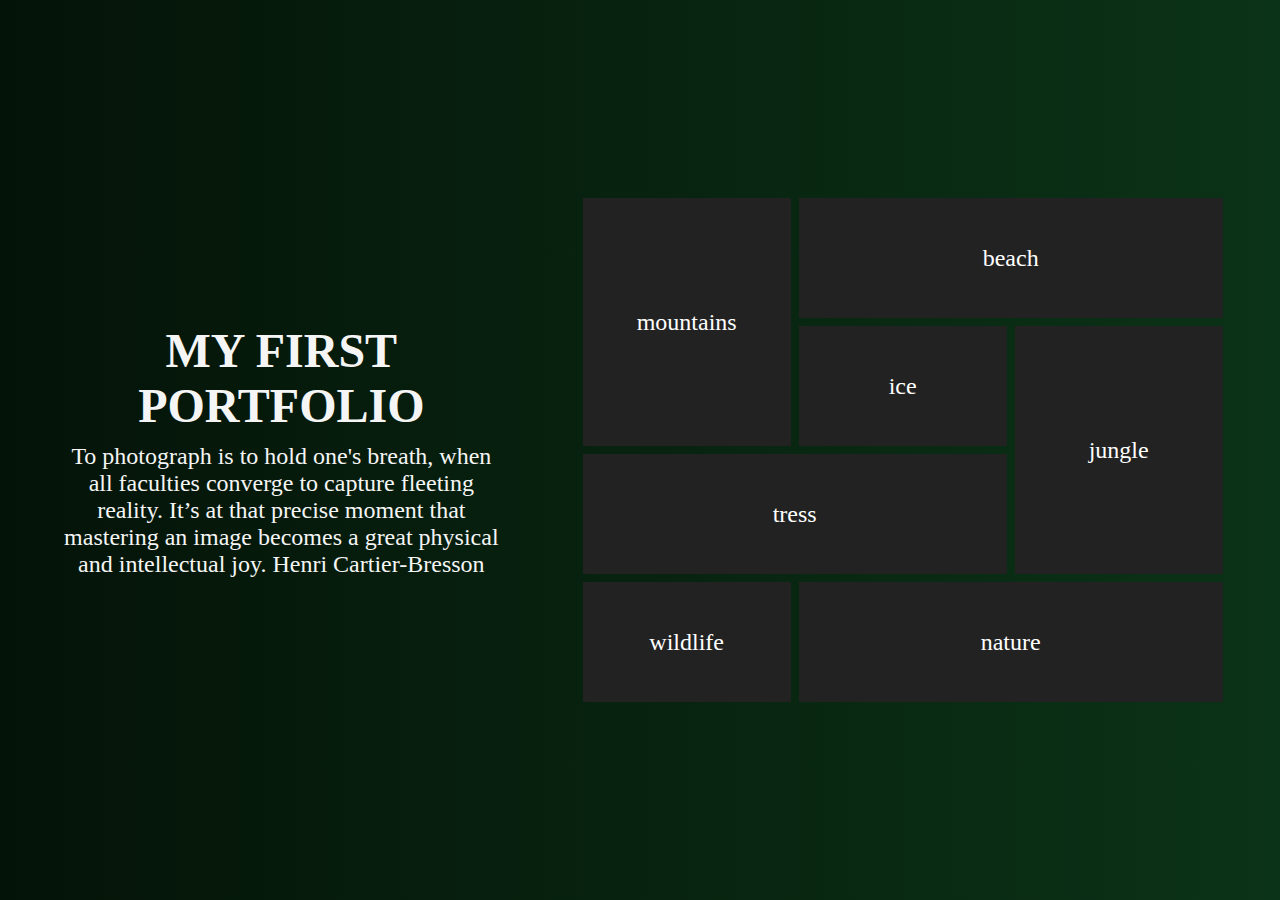
<file: ImageGallery/index.html>
<!DOCTYPE html>
<html lang="en">
<head>
    <meta charset="UTF-8">
    <meta http-equiv="X-UA-Compatible" content="IE-edge">
    <meta name="viewport" content="width=device-width, initial-scale=1.0">
    <title>GRID PORTFOLIO</title>
    <link rel="stylesheet" href="https://cdnjs.cloudflare.com/ajax/libs/font-awesome/6.4.2/css/all.min.css" integrity="sha512-z3gLpd7yknf1YoNbCzqRKc4qyor8gaKU1qmn+CShxbuBusANI9QpRohGBreCFkKxLhei6S9CQXFEbbKuqLg0DA==" crossorigin="anonymous" referrerpolicy="no-referrer" />
    <link rel="stylesheet" href="style.css">
</head>
<body>
    
        <div class="container">
            <div class="left-text">
            <h2 class="heading">MY FIRST PORTFOLIO</h2>
            <p class="subheading">To photograph is to hold one's breath, when all faculties converge to capture fleeting reality. It’s at that precise moment that mastering an image becomes a great physical and intellectual joy.

                Henri Cartier-Bresson</p>

            </div>
            <div class="gallery">
                <div class="box row-2" id="box-1" style="background-image: url(https://images.pexels.com/photos/16059681/pexels-photo-16059681/free-photo-of-clouds-over-mountains.jpeg?auto=compress&cs=tinysrgb&w=1260&h=750&dpr=1);">mountains</div>
                <div class="box col-2" style="background-image: url(https://images.pexels.com/photos/14934612/pexels-photo-14934612.jpeg?auto=compress&cs=tinysrgb&w=600);">beach</div>
                <div class="box" style="background-image: url(https://images.pexels.com/photos/1761279/pexels-photo-1761279.jpeg?auto=compress&cs=tinysrgb&w=600);">ice</div>
                <div class="box row-2" style="background-image: url(https://images.pexels.com/photos/3293148/pexels-photo-3293148.jpeg?auto=compress&cs=tinysrgb&w=600);">jungle</div>
                <div class="box col-2" style="background-image: url(https://images.pexels.com/photos/1542495/pexels-photo-1542495.jpeg?auto=compress&cs=tinysrgb&w=600);">tress</div>
                <div class="box" style="background-image: url(https://images.pexels.com/photos/2365457/pexels-photo-2365457.jpeg?auto=compress&cs=tinysrgb&w=600);">wildlife</div>
                <div class="box col-2" style="background-image: url(https://images.pexels.com/photos/4220967/pexels-photo-4220967.jpeg?auto=compress&cs=tinysrgb&w=600);">nature</div>
                

            </div>
        </div>
    




    
</body>
</html>
</file>
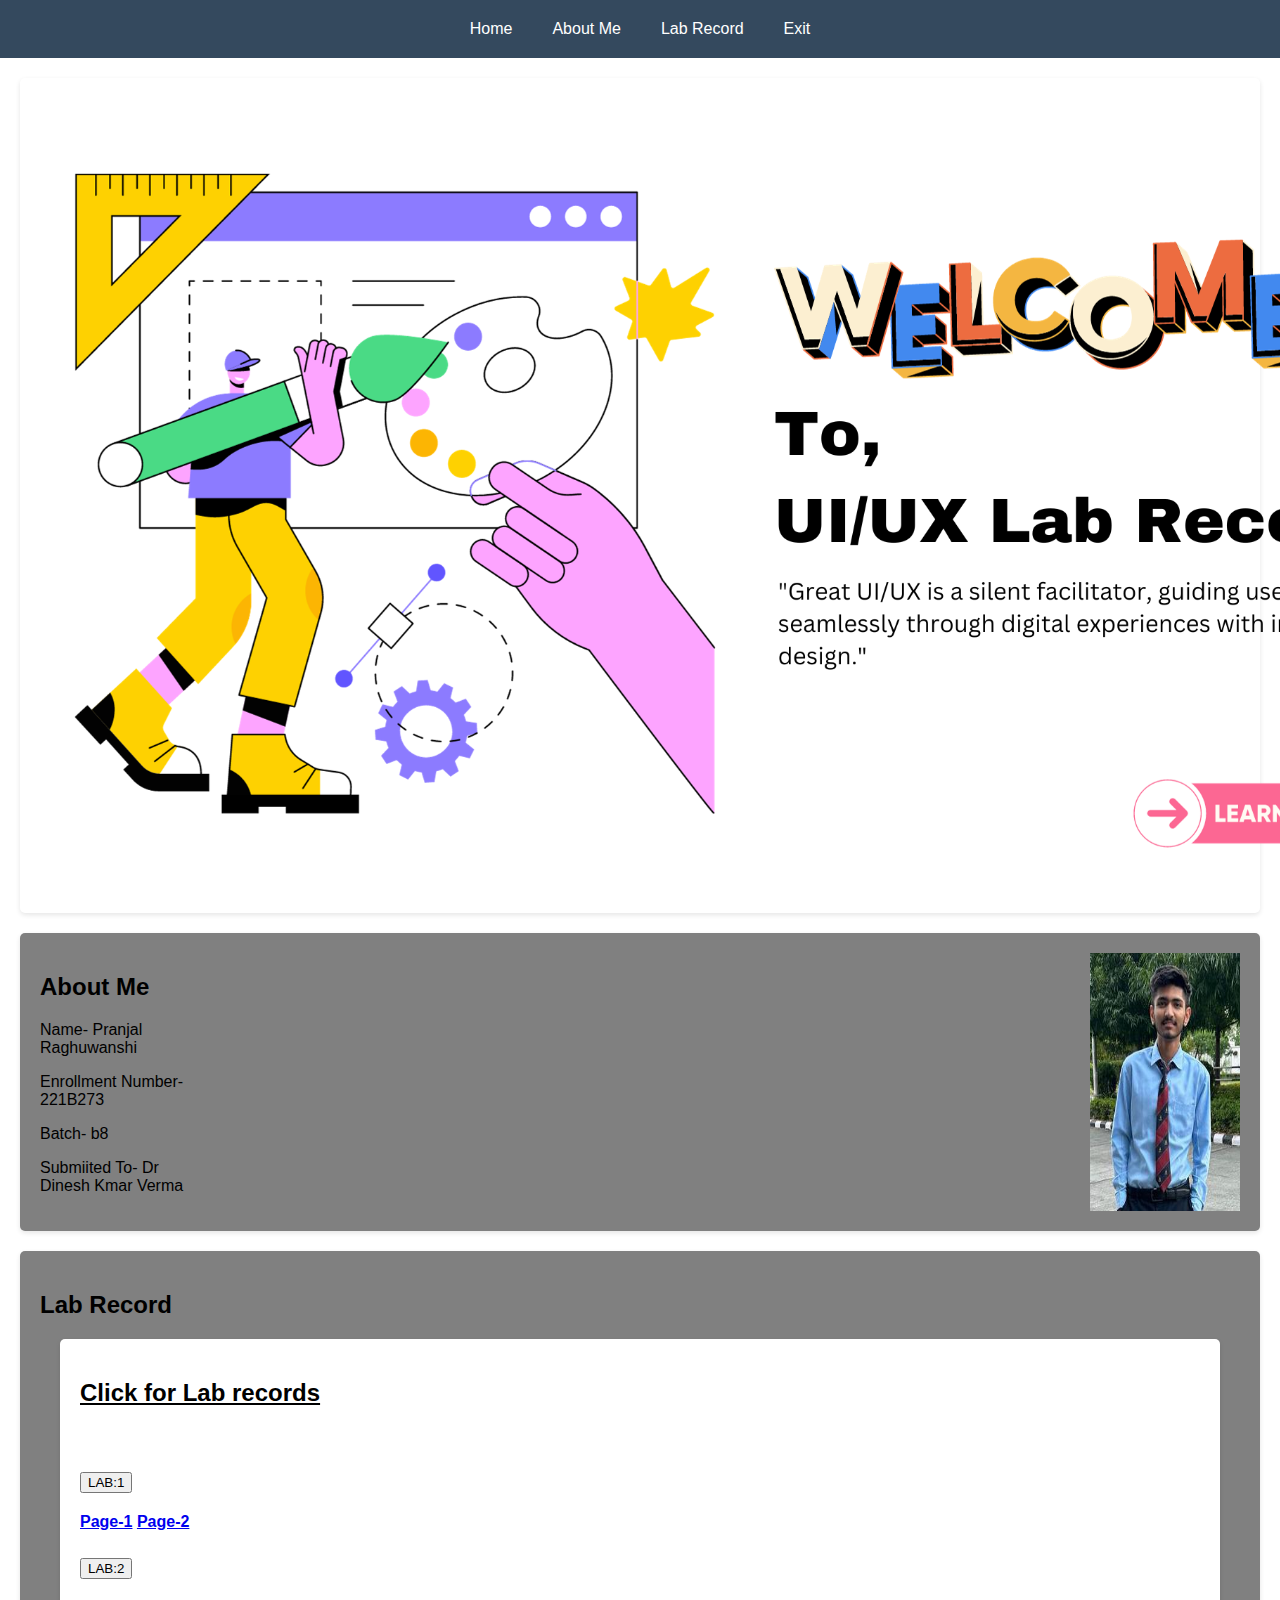
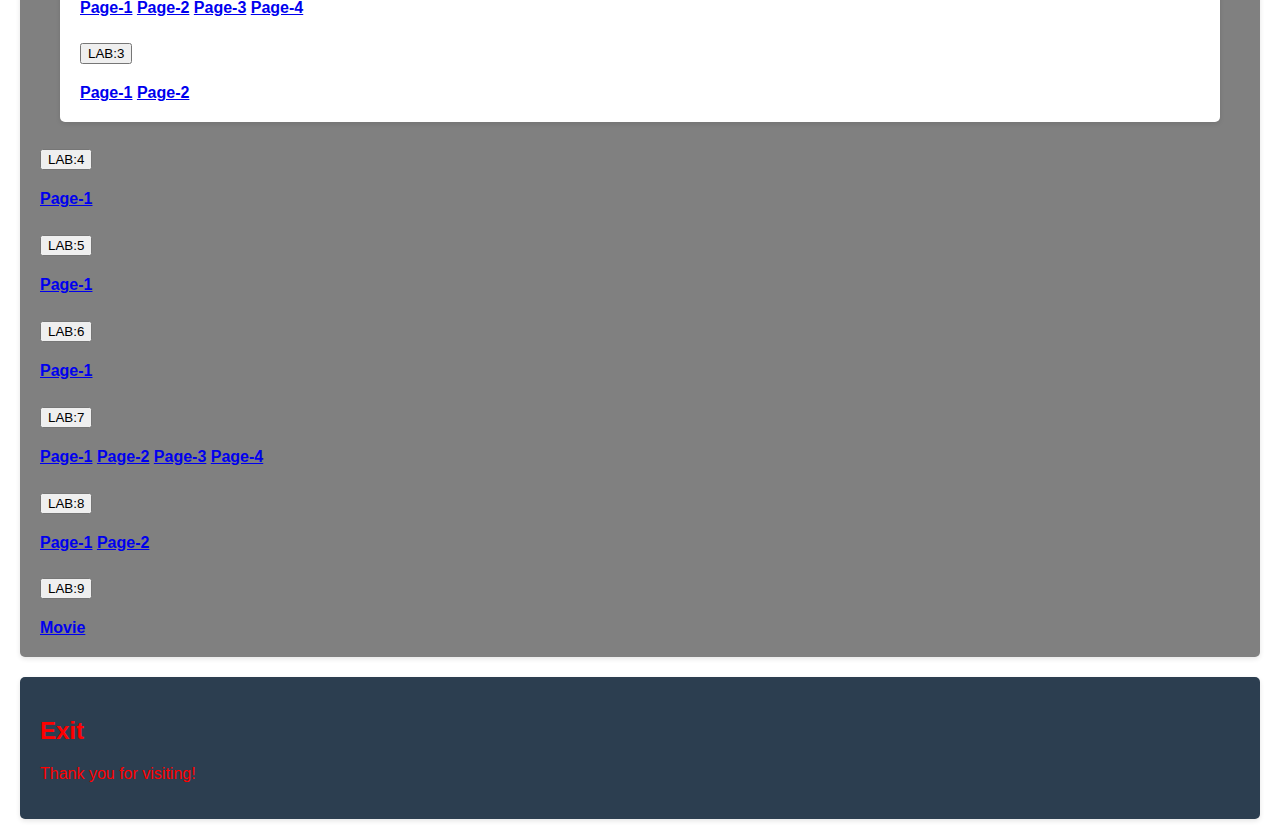
<file: pranjals project/index.html>
<!DOCTYPE html>
<html lang="en">
<head>
    <meta charset="UTF-8">
    <meta name="viewport" content="width=device-width, initial-scale=1.0">
    <title>Your Website</title>
    <link rel="stylesheet" href="style.css">
</head>
<body>

   

    <nav>
        <a href="#home">Home</a>
        <a href="#about">About Me</a>
        <a href="#lab">Lab Record</a>
        <a href="#exit">Exit</a>
    </nav>

    <section id="home">
        <p class="home_op"><img src="./UIUX Lab Record main.png" alt="" class="logo_1">
        </p>
    </section>

    <section id="about" class="aboutt">
      
      
        <div class="info">
          
          <h2>About Me</h2>
          
            <p>Name- Pranjal Raghuwanshi</p>
            <p>Enrollment Number- 221B273</p>
            <p>Batch- b8</p>
            <p>Submiited To- Dr Dinesh Kmar Verma</p>
        </div>
        <img src="./WhatsApp Image 2023-11-28 at 01.04.24_70521cc2.jpg" alt="" class="logo_border">
      
      </section>

    <section id="lab" class="labb">
        <h2>Lab Record</h2>
        <section id="LabRecords">
            <b
              ><h2 class="center">
                <strong><u>Click for Lab records</u></strong>
              </h2></b
            >
            <br />
            <div class="accordion" id="accordionPanelsStayOpenExample">
              <div class="accordion-item">
                <h2 class="accordion-header">
                  <button
                    class=" accordion-button newcolor newfont "
                    type="button"
                    data-bs-toggle="collapse"
                    data-bs-target="#panelsStayOpen-collapseOne"
                    aria-expanded="true"
                    aria-controls="panelsStayOpen-collapseOne"
                  >
                    LAB:1
                  </button>
                </h2>
                <div
                  id="panelsStayOpen-collapseOne"
                  class="accordion-collapse collapse show"
                >
                  <div class="accordion-body">
                    <strong><a href="‎lab1.‎1.jpeg">Page-1</a></strong>
                    <strong><a href="‎lab1.‎2.jpeg">Page-2</a></strong>
                  </div>
                </div>
              </div>
              <div class="accordion-item">
                <h2 class="accordion-header">
                  <button
                    class=" accordion-button newcolor newfont collapsed"
                    type="button"
                    data-bs-toggle="collapse"
                    data-bs-target="#panelsStayOpen-collapseTwo"
                    aria-expanded="false"
                    aria-controls="panelsStayOpen-collapseTwo"
                  >
                    LAB:2
                  </button>
                </h2>
                <div
                  id="panelsStayOpen-collapseTwo"
                  class="accordion-collapse collapse"
                >
                  <div class="accordion-body">
                    <strong><a href="‎lab2.‎1.jpeg">Page-1</a></strong>
                    <strong><a href="‎lab2.‎2.jpeg">Page-2</a></strong>
                    <strong><a href="‎lab2.‎3.jpeg">Page-3</a></strong>
                    <strong><a href="‎lab2.‎4.jpeg">Page-4</a></strong>
                  </div>
                </div>
              </div>
              <div class="accordion-item">
                <h2 class="accordion-header">
                  <button
                    class=" accordion-button newcolor newfont collapsed"
                    type="button"
                    data-bs-toggle="collapse"
                    data-bs-target="#panelsStayOpen-collapseThree"
                    aria-expanded="false"
                    aria-controls="panelsStayOpen-collapseThree"
                  >
                    LAB:3
                  </button>
                </h2>
                <div
                  id="panelsStayOpen-collapseThree"
                  class="accordion-collapse collapse"
                >
                  <div class="accordion-body">
                    <strong><a href="‎lab3.‎1.jpeg">Page-1</a></strong>
                    <strong><a href="‎lab3.‎2.jpeg">Page-2</a></strong>
                  </div>
                </div>
              </div>
            </div>
          </section>
          <div class="accordion" id="accordionPanelsStayOpenExample">
            <div class="accordion-item">
              <h2 class="accordion-header">
                <button
                  class=" accordion-button newcolor newfont"
                  type="button"
                  data-bs-toggle="collapse"
                  data-bs-target="#panelsStayOpen-collapseOne"
                  aria-expanded="true"
                  aria-controls="panelsStayOpen-collapseOne"
                >
                  LAB:4
                </button>
              </h2>
              <div
                id="panelsStayOpen-collapseOne"
                class="accordion-collapse collapse show"
              >
                <div class="accordion-body">
                  <strong><a href="‎lab4.‎1.jpeg">Page-1</a></strong>
                </div>
              </div>
            </div>
            <div class="accordion-item">
              <h2 class="accordion-header">
                <button
                  class=" accordion-button newcolor newfont collapsed"
                  type="button"
                  data-bs-toggle="collapse"
                  data-bs-target="#panelsStayOpen-collapseTwo"
                  aria-expanded="false"
                  aria-controls="panelsStayOpen-collapseTwo"
                >
                  LAB:5
                </button>
              </h2>
              <div
                id="panelsStayOpen-collapseTwo"
                class="accordion-collapse collapse"
              >
                <div class="accordion-body">
                  <strong><a href="‎lab5.‎1.jpeg">Page-1</a></strong>
                </div>
              </div>
            </div>
            <div class="accordion-item">
              <h2 class="accordion-header">
                <button
                  class=" accordion-button newcolor newfont collapsed"
                  type="button"
                  data-bs-toggle="collapse"
                  data-bs-target="#panelsStayOpen-collapseThree"
                  aria-expanded="false"
                  aria-controls="panelsStayOpen-collapseThree"
                >
                  LAB:6
                </button>
              </h2>
              <div
                id="panelsStayOpen-collapseThree"
                class="accordion-collapse collapse"
              >
                <div class="accordion-body">
                  <strong><a href="‎lab6.‎1.jpeg">Page-1</a></strong>
                </div>
              </div>
            </div>
          </div>
          <div class="accordion" id="accordionPanelsStayOpenExample">
            <div class="accordion-item">
              <h2 class="accordion-header">
                <button
                  class=" accordion-button newcolor newfont"
                  type="button"
                  data-bs-toggle="collapse"
                  data-bs-target="#panelsStayOpen-collapseOne"
                  aria-expanded="true"
                  aria-controls="panelsStayOpen-collapseOne"
                >
                  LAB:7
                </button>
              </h2>
              <div
                id="panelsStayOpen-collapseOne"
                class="accordion-collapse collapse show"
              >
                <div class="accordion-body">
                  <strong><a href="‎lab7.‎1.jpeg">Page-1</a></strong>
                  <strong><a href="‎lab7.‎2.jpeg">Page-2</a></strong>
                  <strong><a href="‎lab7.‎3.jpeg">Page-3</a></strong>
                  <strong><a href="‎lab7.‎4.jpeg">Page-4</a></strong>
                </div>
              </div>
            </div>
            <div class="accordion-item">
              <h2 class="accordion-header">
                <button
                  class=" accordion-button newcolor newfont collapsed"
                  type="button"
                  data-bs-toggle="collapse"
                  data-bs-target="#panelsStayOpen-collapseTwo"
                  aria-expanded="false"
                  aria-controls="panelsStayOpen-collapseTwo"
                >
                  LAB:8
                </button>
              </h2>
              <div
                id="panelsStayOpen-collapseTwo"
                class="accordion-collapse collapse"
              >
                <div class="accordion-body">
                  <strong><a href="lab81.png">Page-1</a></strong>
                  <strong><a href="Lab82.png">Page-2</a></strong>
                </div>
              </div>
            </div>
            <div class="accoredion-item">
              <h2 class="accordion-header">
                <button
                  class=" accordion-button newcolor newfont collapsed"
                  type="button"
                  data-bs-toggle="collapse"
                  data-bs-target="#panelsStayOpen-collapseThree"
                  aria-expanded="false"
                  aria-controls="panelsStayOpen-collapseThree"
                >
                  LAB:9
                </button>
              </h2>
              <div
                id="panelsStayOpen-collapseThree"
                class="accordion-collapse collapse"
              >
                <div class="accordion-body">
                  <strong><a href="movie.wlmp">Movie</a></strong>
                </div>
              </div>
            </div>
          </div>
          
    </section>

    <section id="exit" class="exitt">
        <h2>Exit</h2>
        <p>Thank you for visiting!</p>
    </section>

 

</body>
</html>
</file>
<file: ImageGallery/style.css>
*{
    margin: 0;
    padding: 0;
    box-sizing: border-box;
 }
 body{
    font-family: Georgia, 'Times New Roman', Times, serif;
    font-size: 1.5rem;

 }
 .container{
    color: whitesmoke;
    min-height: 100vh;
    display: flex;
    justify-content: space-evenly;
    align-items: center;
    gap: 20px;
    background: linear-gradient(to right, #041308,#0b3317);
 }
 .left-text{
    flex-basis: 35%;
 }
 
 .heading{
    font-size: 3rem;
    text-align: center;
 }
 .subheading{
    margin-top: 10px;
    text-align: center;
 }
 .gallery{
    grid-template-columns: repeat(3,1fr);
    grid-auto-rows: 120px;
    flex-basis: 50%;
    display: grid;
    gap: 8px;
  
 }
 .box{
    background-size: cover;
    background-position:top ;
    color: white;
    display: flex;
    justify-content: center;
    align-items: center;
    background-color: #222;
    background-blend-mode: hard-light;
    transition: all 1s ease-in-out;
    cursor: pointer;
 }
 .box:hover{
    background-color: #999;
    background-position: center;
    box-shadow: 0 0 4px white;
    
 }
.row-2{
    grid-row: span 2;
}
.col-2{
    grid-column: span 2;
}
</file>
<file: pranjals project/style.css>
body {
    margin: 0;
    font-family: 'Arial', sans-serif;
    background-color: whit;
    display: block;
    margin: auto;
}

header {
    background-color: #2c3e50;
    color: white;
    padding: 15px;
    text-align: center;
}

nav {
    display: flex;
    justify-content: center;
    background-color: #34495e;
    padding: 10px;
}
.logo_1{
    width: 1350px;;
}
.logo_border{
   grid-auto-columns: auto;
    /* padding-left: 75%; */
    width: 150px;
    height: auto;
    /* justify-content: right; */
    margin-left: 880px;
 
}
.info{
    
}
.aboutt{
    
    background-color: grey;
    display: flex;
    
}
.labb{
    background-color: grey;
}
nav a {
    color: white;
    text-decoration: none;
    padding: 10px;
    margin: 0 10px;
    border-radius: 5px;
    transition: background-color 0.3s, color 0.3s;
}

nav a:hover {
    background-color: #2c3e50;
    color: #ffd700; /* Change this color to your desired hover color */
}

section {
    padding: 20px;
    background-color: white;
    margin: 20px;
    border-radius: 5px;
    box-shadow: 0px 2px 5px rgba(0, 0, 0, 0.1);
    transition: transform 0.3s ease, background-color 0.3s;
}

section:hover {
    transform: scale(1.02);
    background-color: white; /* Change this color to your desired hover background color */
}
.exitt{
    background-color: #2c3e50;
    color: red;
  
}

/* Add more animations or styles as needed */
</file>
